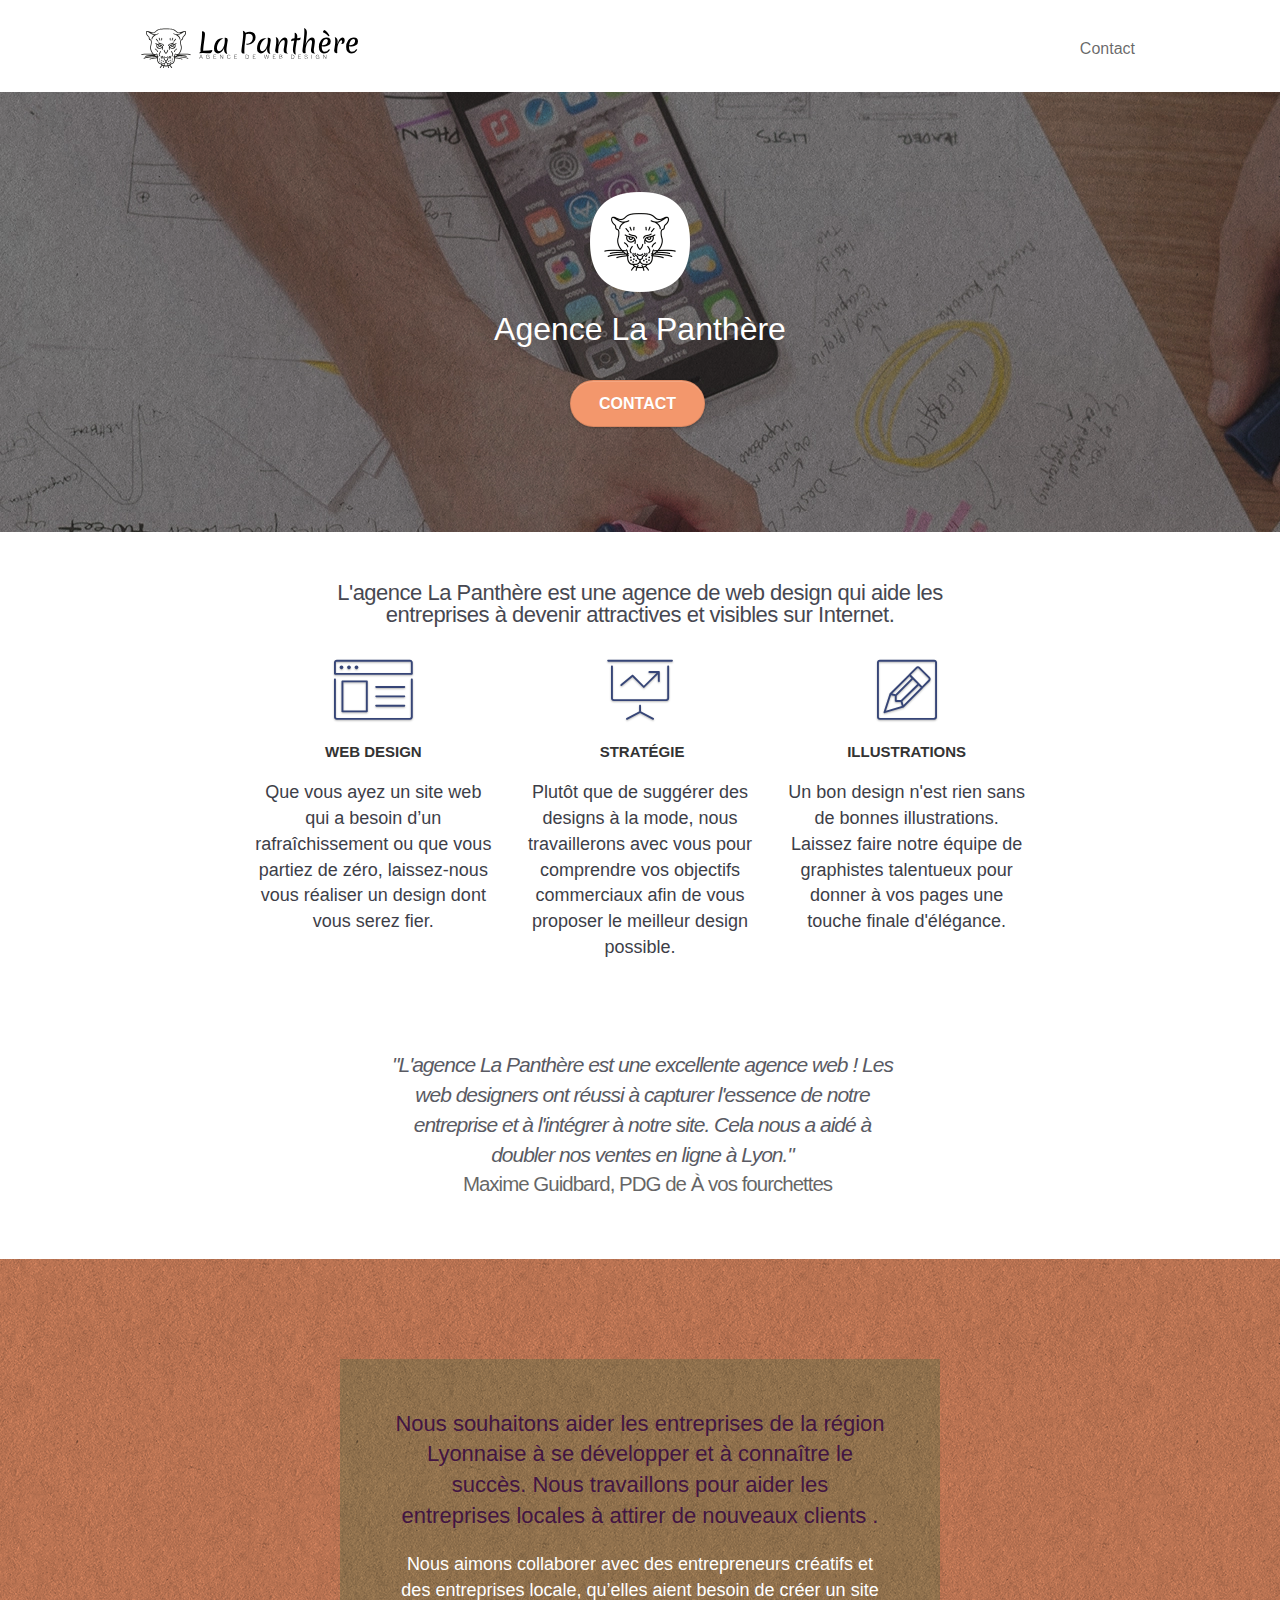
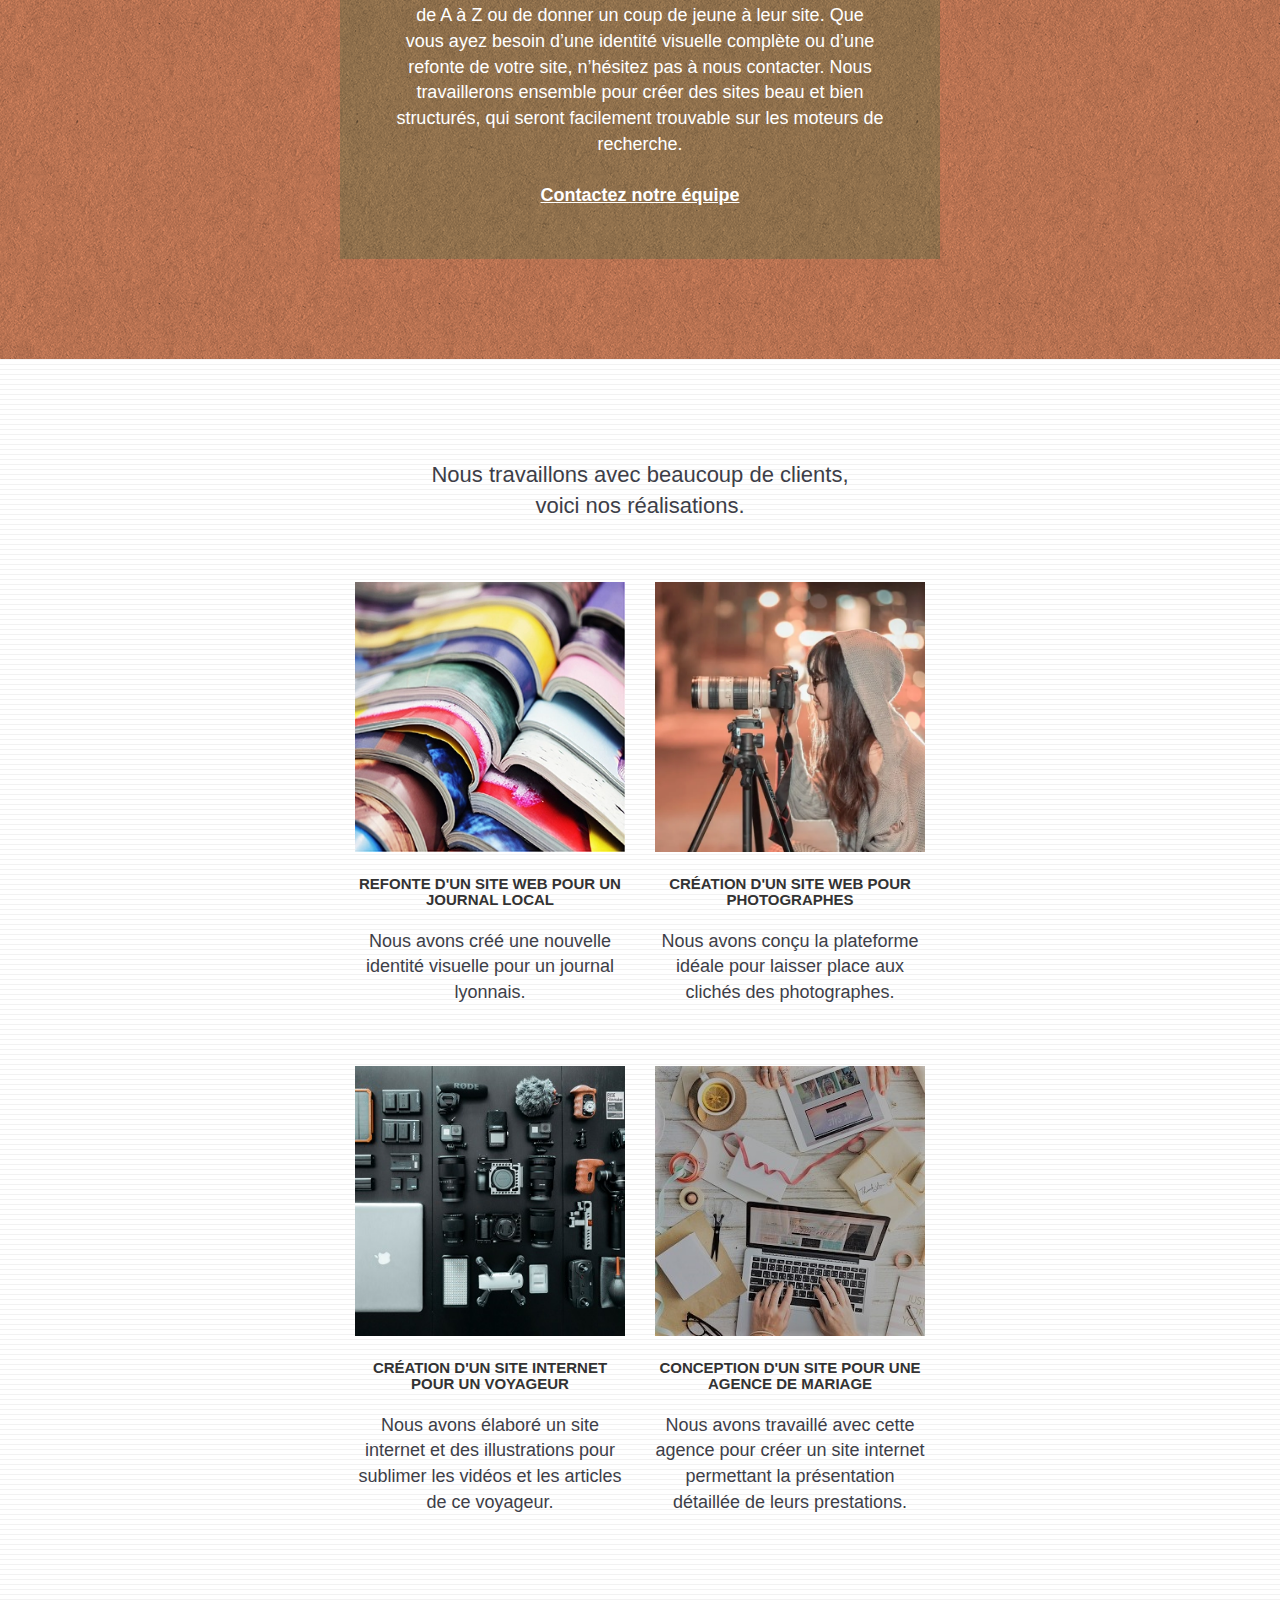
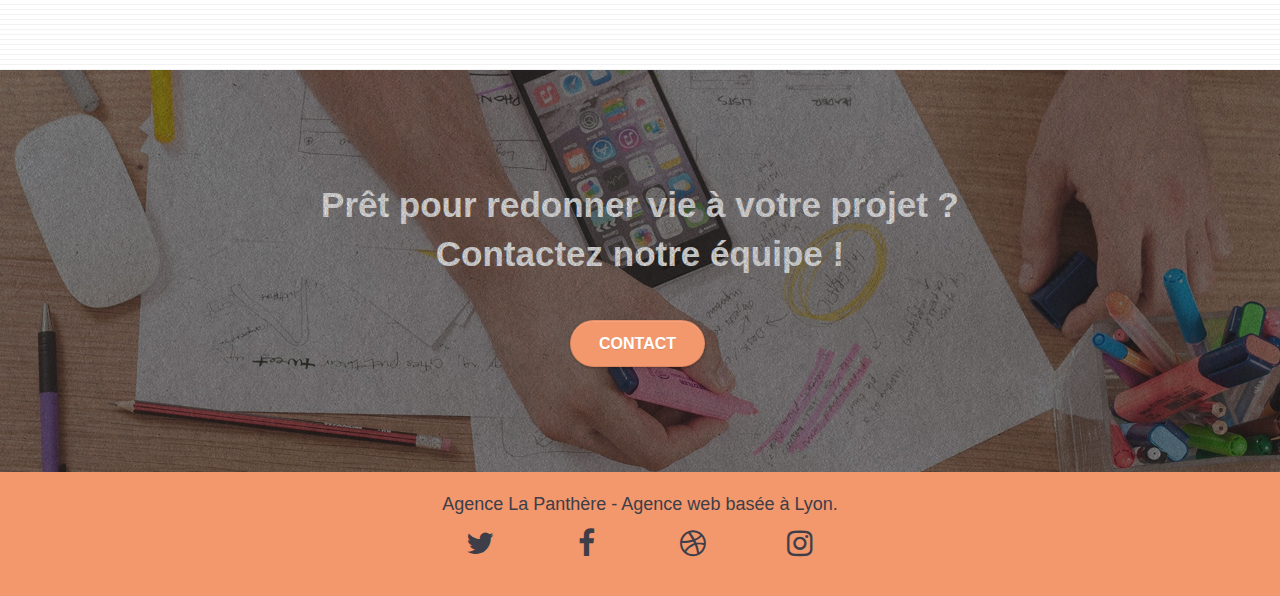
<file: index.html>
<!doctype html>
<html lang="fr">
<head>
    <meta charset="utf-8">
    <meta name="description" content="Vous avez un site web
	qui a besoin d'une nouvelle identité visuelle ou que vous partiez de zéro,
	laissez l'agence web design la panthère située à Lyon vous réaliser un design
	 dont vous serez fier et qui représentera votre entreprise">

    <meta name="viewport" content="width=device-width, initial-scale=1.0, viewport-fit=cover">
    <link rel="shortcut icon" type="image/png" href="favicon.jpg">
    
	<link rel="stylesheet" type="text/css" href="./css/bootstrap.css">
	<link rel="stylesheet" type="text/css" href="style.css">
	<link rel="stylesheet" type="text/css" href="./css/font-awesome.css">
	<link rel="stylesheet" type="text/css" href="./css/et-line.css">
	
    
	<script src="js/jquery-2.1.0.js" defer></script>
	<script src="js/bootstrap.js" defer></script>
	<script src="js/blocs.js" defer></script>
	<script src="js/jquery.touchSwipe.js" defer></script>
	<script src="js/gmaps.js" defer></script>

    <title>La Panthère entreprise web design Lyon</title>

    
<!-- Analytics -->
 
<!-- Analytics END -->
    
</head>
<body>
<!-- Principal conteneur -->
<div class="page-container">
    
<!-- bloc-0 -->
<div class="bloc bgc-white l-bloc " id="bloc-0">
	<div class="container bloc-sm">
		<nav class="navbar row">
			<div class="navbar-header">
				<a class="navbar-brand" href="index.html"><img src="img/agence-la-panthere-monochrome.svg" alt="Agence la Panthère" width="216.88" height="40" /></a>
				<button id="nav-toggle" type="button" class="ui-navbar-toggle navbar-toggle" data-toggle="collapse" data-target=".navbar-1">
					<span class="sr-only">Toggle navigation</span><span class="icon-bar"></span><span class="icon-bar"></span><span class="icon-bar"></span>
				</button>
			</div>
			<div class="collapse navbar-collapse navbar-1 special-dropdown-nav">
				<ul class="site-navigation nav navbar-nav">
					<li>
						<a href="contact.html">Contact</a>
					</li>
				</ul>
			</div>
		</nav>
	</div>
</div>
<!-- bloc-0 END -->

<!-- bloc-1-presentation -->
<div class="bloc bgc-dark-slate-blue bg-banniere d-bloc bg-t-edge bloc-bg-texture texture-paper b-parallax" id="bloc-1-hero">
	<div class="container bloc-lg">
		<div class="row tight-width-whitespace">
			<div class="col-sm-12">
				<img src="img/logo.webp" class="center-block image-resize-mode" width="100" height="100" alt="Logo de l'Agence La Panthère" />
				<h1 class="text-center hero-bloc-text tc-white ">
					Agence La Panthère
				</h1>
				<div class="text-center">
					<a href="contact.html" class="btn btn-lg btn-clean btn-rd cta-hero btn-atomic-tangerine" id="cta-hero">Contact</a>
				</div>
			</div>
		</div>
	</div>
</div>
<!-- bloc-1-presentation END -->

<!-- bloc-2-services -->
<div class="bloc bgc-white l-bloc" id="bloc-2-services">
	<div class="container bloc-md">
		<div class="row">
			<div class="col-sm-12 text-center">
				<div class="title1">
					<p>L'agence La Panthère est une agence de web design qui aide les entreprises à devenir attractives et visibles sur Internet.</p>
				</div>
			</div>
		</div>
		<div class="row voffset-lg med-width-whitespace">
			<div class="col-sm-4">
				<div class="text-center">
					<span class="et-icon-browser sm-shadow icon-dark-slate-blue icons icon-lg"></span>
				</div>
				<h2 class="mg-md text-center">
					Web design
				</h2>
				<p class="text-center ">
					Que vous ayez un site web qui a besoin d&rsquo;un rafraîchissement ou que vous partiez de zéro, laissez-nous vous réaliser un design dont vous serez fier.
				</p>
			</div>
			<div class="col-sm-4">
				<div class="text-center">
					<span class="et-icon-presentation sm-shadow icon-dark-slate-blue icons icon-lg"></span>
				</div>
				<h2 class="mg-md text-center">
					&nbsp;Stratégie
				</h2>
				<p class="text-center ">
					Plutôt que de suggérer des designs à la mode, nous travaillerons avec vous pour comprendre vos objectifs commerciaux afin de vous proposer le meilleur design possible.<br>
				</p>
			</div>
			<div class="col-sm-4">
				<div class="text-center">
					<span class="et-icon-edit sm-shadow icon-dark-slate-blue icons icon-lg"></span>
				</div>
				<h2 class="mg-md text-center">
					Illustrations
				</h2>
				<p class="text-center ">
					Un bon design n'est rien sans de bonnes illustrations. Laissez faire notre équipe de graphistes talentueux pour donner à vos pages une touche finale d'élégance.
				</p>
			</div>
		</div>
		<div class="row voffset-lg voffset">
			<div class="col-xs-12 col-md-8 col-md-offset-2 text-center">
				<div class="citation">
					<p><em><q>L'agence La Panthère est une excellente agence web ! Les web designers ont réussi à capturer l'essence de notre entreprise et à l'intégrer à notre site. Cela nous a aidé à doubler nos ventes en ligne à Lyon.</q></em></p>
					<p>Maxime Guidbard, PDG de À vos fourchettes</p>
				</div>
			</div>
		</div>
	</div>
</div>
<!-- bloc-2-services END -->

<!-- bloc-3-what-i-do -->
<div class="bloc tc-white bgc-atomic-tangerine bg-presentation d-bloc bloc-bg-texture texture-paper b-parallax" id="bloc-3-what-i-do">
	<div class="container bloc-lg">
		<div class="row tight-width-whitespace black-background">
			<div class="col-sm-12">
				<h2 class="mg-md text-center">
					Nous souhaitons aider les entreprises de la région Lyonnaise à se développer et à connaître le succès. Nous travaillons pour aider les entreprises locales à attirer de nouveaux clients .<br>
				</h2>
				<p class="text-center white">
					Nous aimons collaborer avec des entrepreneurs créatifs et des entreprises locale, qu’elles aient besoin de créer un site de A à Z ou de donner un coup de jeune à leur site. Que vous ayez besoin d’une identité visuelle complète ou d’une refonte de votre site, n’hésitez pas à nous contacter. Nous travaillerons ensemble pour créer des sites beau et bien structurés, qui seront facilement trouvable sur les moteurs de recherche. <br><br><a class="ltc-white bold-link" href="contact.html">Contactez notre équipe</a><br>
				</p>
			</div>
		</div>
	</div>
</div>
<!-- bloc-3-what-i-do END -->

<!-- bloc-4-portfolio -->
<div class="bloc bgc-white bg-lines-h2-bg bg-repeat l-bloc" id="bloc-4-portfolio">
	<div class="container bloc-lg">
		<div class="row">
			<div class="col-sm-12 text-center">
				<div class="title2">
					<p>Nous travaillons avec beaucoup de clients, voici nos réalisations.</p>
				</div>
			</div>
		</div>
		<div class="row tight-width-whitespace portfolio-row">
			<div class="col-sm-6">
				<a href="#" data-lightbox="img/1.webp" data-gallery-id="gallery-1" data-caption="Refonte d'un site web pour un journal local" data-frame="snapshot-lb"><img src="img/1.webp" alt="Refonte site web journal" class="img-responsive portfolio-thumb" width="345" height="345" /></a>
				<h2 class="mg-md text-center">
					Refonte d'un site web pour un journal local
				</h2>
				<p class="text-center">
					Nous avons créé une nouvelle identité visuelle pour un journal lyonnais.
				</p>
			</div>
			<div class="col-sm-6">
				<a href="#" data-lightbox="img/2.webp" data-gallery-id="gallery-1" data-caption="Création d'un site web pour photographes" data-frame="snapshot-lb"><img src="img/2.webp" class="img-responsive portfolio-thumb" alt="Création d'un site web pour photographes" width="628" height="628"/></a>
				<h2 class="mg-md text-center">
					Création d'un site web pour photographes
				</h2>
				<p class="text-center">
					Nous avons conçu la plateforme idéale pour laisser place aux clichés des photographes.
				</p>
			</div>
		</div>
		<div class="row tight-width-whitespace portfolio-row">
			<div class="col-sm-6">
				<a href="#" data-lightbox="img/3.webp" data-gallery-id="gallery-1" data-caption="Création d'un site internet pour un voyageur" data-frame="snapshot-lb"><img src="img/3.webp" class="img-responsive portfolio-thumb" alt="Création d'un site web pour voyageur" width="320" height="320"/></a>
				<h2 class="mg-md text-center">
					Création d'un site internet pour un voyageur
				</h2>
				<p class="text-center">
					Nous avons élaboré un site internet et des illustrations pour sublimer les vidéos et les articles de ce voyageur.
				</p>
			</div>
			<div class="col-sm-6">
				<a href="#" data-lightbox="img/4.webp" data-gallery-id="gallery-1" data-caption="Conception d'un site pour une agence de mariage" data-frame="snapshot-lb"><img src="img/4.webp" class="img-responsive portfolio-thumb" alt="Création d'un site web pour agence de mariage" width="320" height="320"/></a>
				<h2 class="mg-md text-center">
					Conception d'un site pour une agence de mariage
				</h2>
				<p class="text-center">
					Nous avons travaillé avec cette agence pour créer un site internet permettant la présentation détaillée de leurs prestations.
				</p>
			</div>
		</div>
	</div>
</div>
<!-- bloc-4-portfolio END -->

<!-- bloc-5-cta -->
<div class="bloc bgc-dark-slate-blue bg-banniere d-bloc bloc-bg-texture texture-paper" id="bloc-5-cta">
	<div class="container bloc-lg">
		<div class="row">
			<h3 class="mg-md text-center tc-white">
				Prêt pour redonner vie à votre projet ?<br>Contactez notre équipe !
			</h3>
			<div class="col-sm-12 text-center">
				<a href="contact.html" class="btn btn-atomic-tangerine btn-clean btn-rd btn-lg cta-hero">Contact</a>
			</div>
		</div>
	</div>
</div>
<!-- bloc-5-cta END -->

<!-- Footer - bloc-8 -->
<div class="bloc bgc-atomic-tangerine d-bloc" id="bloc-8">
	<div class="container bloc-sm2">
		<div class="row">
			<div class="col-sm-12">
				<p class="text-center">
					Agence La Panthère - Agence web basée à Lyon.<br>
				</p>
				<div class="row row-no-guttersl">
					<div class="col-sm-3">
						<div class="text-center">
							<a class="social" aria-label="Twitter" href="https://twitter.com/?lang=fr"><span class="fa fa-twitter icon-md"></span></a>
						</div>
					</div>
					<div class="col-sm-3">
						<div class="text-center">
							<a class="social" aria-label="Facebook" href="https://www.facebook.com/"><span class="fa fa-facebook icon-md"></span></a>
						</div>
					</div>
					<div class="col-sm-3">
						<div class="text-center">
							<a class="social" aria-label="Dribble" href="https://dribbble.com/"><span class="fa fa-dribbble icon-md"></span></a>
						</div>
					</div>
					<div class="col-sm-3">
						<div class="text-center">
							<a class="social" aria-label="Instagram" href="https://www.instagram.com/"><span class="fa fa-instagram icon-md"></span></a>
						</div>
					</div>
				</div>
			</div>
		</div>
	</div>
</div>
<!-- Footer - bloc-8 END -->

</div>
<!-- Principal conteneur END -->
    

</body>
</html>
</file>
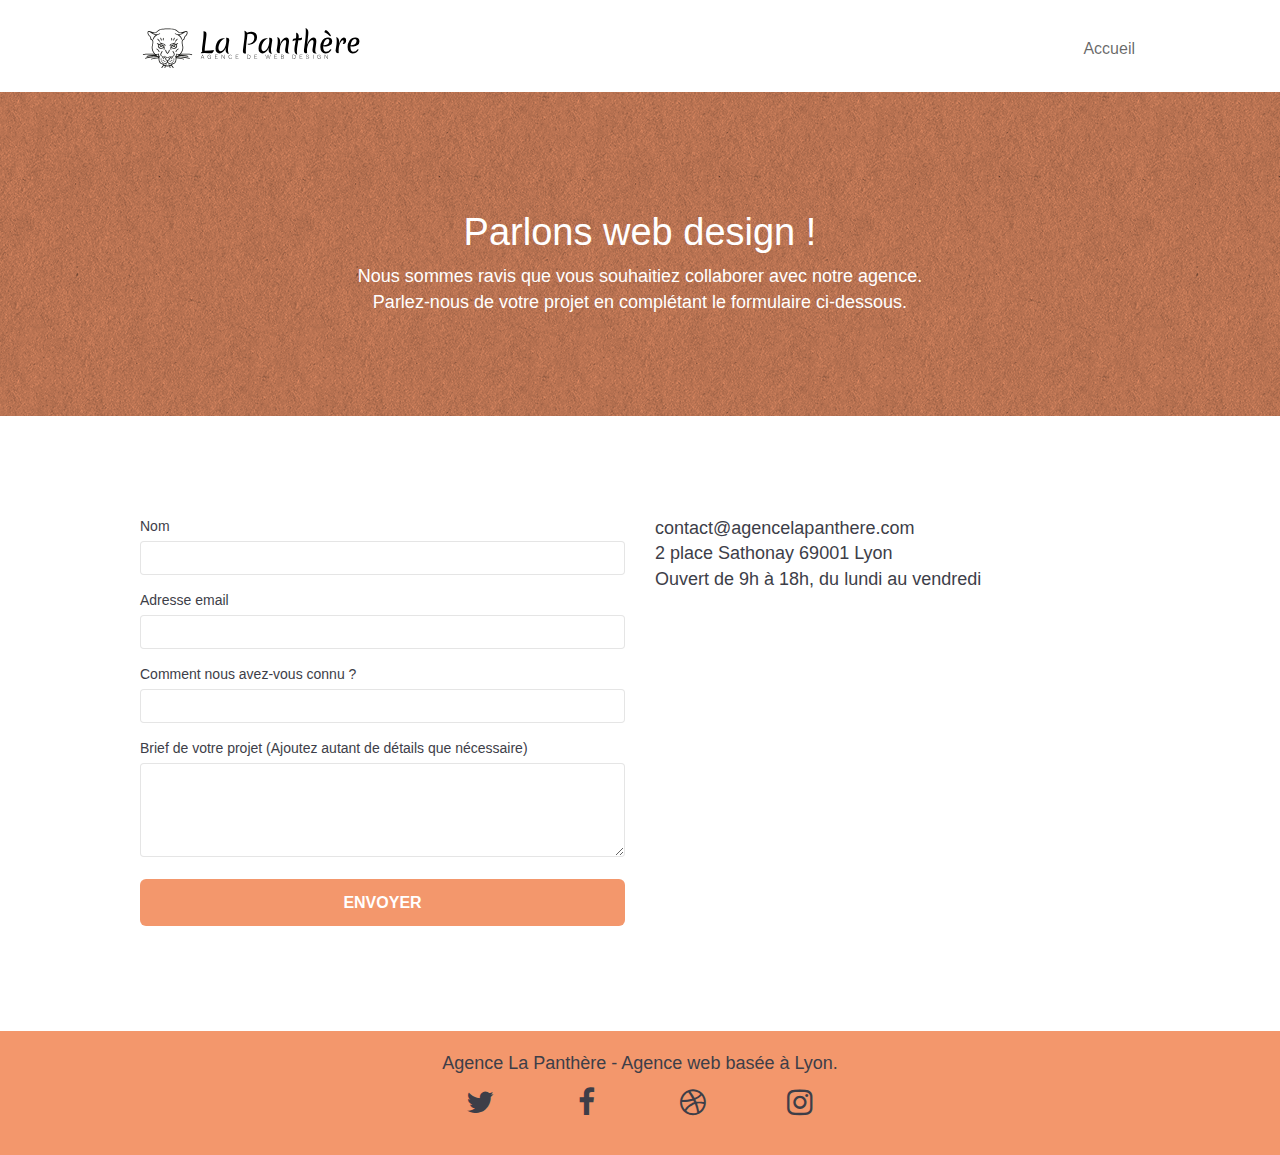
<file: contact.html>
<!doctype html>
<html lang="fr">
<head>
    <meta charset="utf-8">
	<meta name="description" content="La panthère est une entreprise webdesign située à Lyon qui s'évertuera à faire de vos sites web, un design dont vous serez fier et qui représentera votre entreprise.">
    <meta name="viewport" content="width=device-width, initial-scale=1.0, viewport-fit=cover">
    <link rel="shortcut icon" type="image/png" href="favicon.jpg">
    
	<link rel="stylesheet" type="text/css" href="./css/bootstrap.css">
	<link rel="stylesheet" type="text/css" href="style.css">
	<link rel="stylesheet" type="text/css" href="./css/font-awesome.css">
	<link rel="stylesheet" type="text/css" href="./css/et-line.css">
	
    
	<script src="./js/jquery-2.1.0.js" defer></script>
	<script src="./js/bootstrap.js" defer></script>
	<script src="./js/blocs.js" defer></script>
	<script src="./js/jquery.touchSwipe.js" defer></script>
	<script src="./js/jqBootstrapValidation.js" defer></script>
	<script src="./js/formHandler.js" defer></script>
    <title>Contact</title>

    
<!-- Analytics -->
 
<!-- Analytics END -->
    
</head>
<body>
<!-- Principal conteneur -->
<div class="page-container">
    
<!-- bloc-0 -->
<div class="bloc bgc-white l-bloc " id="bloc-0">
	<div class="container bloc-sm">
		<nav class="navbar row">
			<div class="navbar-header">
				<a href="index.html" class="navbar-brand"><img src="img/agence-la-panthere-monochrome.svg" alt="Agence la Panthère" width="220" height="40" /></a>
				<button id="nav-toggle" type="button" class="ui-navbar-toggle navbar-toggle" data-toggle="collapse" data-target=".navbar-1">
					<span class="sr-only">Toggle navigation</span><span class="icon-bar"></span><span class="icon-bar"></span><span class="icon-bar"></span>
				</button>
			</div>
			<div class="collapse navbar-collapse navbar-1 special-dropdown-nav">
				<ul class="site-navigation nav navbar-nav">
					<li>
						<a href="index.html">Accueil</a>
					</li>
				</ul>
			</div>
		</nav>
	</div>
</div>
<!-- bloc-0 END -->

<!-- bloc-6 -->
<div class="bloc bg-dots-bg bg-repeat bgc-atomic-tangerine d-bloc bloc-bg-texture texture-paper" id="bloc-6">
	<div class="container bloc-lg">
		<div class="row">
			<div class="col-sm-12">
				<h1 class="text-center hero-bloc-text tc-white">
					Parlons web design !
				</h1>
				<p class="text-center mg-lg tc-white tight-width-whitespace">
					Nous sommes ravis que vous souhaitiez collaborer avec notre agence.<br>
					Parlez-nous de votre projet en complétant le formulaire ci-dessous.
				</p>
			</div>
		</div>
	</div>
</div>
<!-- bloc-6 END -->

<!-- bloc-7 -->
<div class="bloc bgc-white l-bloc" id="bloc-7">
	<div class="container bloc-lg">
		<div class="row">
			<div class="col-sm-6">
				<form id="form_1" novalidate data-success-msg="Your message has been sent." data-fail-msg="Sorry it seems that our mail server is not responding, Sorry for the inconvenience!">
					<div class="form-group">
						<label for="name">
							Nom
						</label>
						<input id="name" class="form-control" required />
					</div>
					<div class="form-group">
						<label for="email">
							Adresse email
						</label>
						<input id="email" class="form-control" type="email" required />
					</div>
					<div class="form-group">
						<label for="input_504">
							Comment nous avez-vous connu ?
						</label>
						<input class="form-control" type="email" required id="input_504" />
					</div>
					<div class="form-group">
						<label for="message">
							Brief de votre projet (Ajoutez autant de détails que nécessaire)<br>
						</label><textarea id="message" class="form-control" rows="4" cols="50" required></textarea>
					</div> 
					<button class="bloc-button btn btn-lg btn-block cta-hero btn-atomic-tangerine" type="submit">
						Envoyer
					</button>
				</form>
			</div>
			<div class="col-sm-6">
				<p>
					contact@agencelapanthere.com<br>2 place Sathonay 69001 Lyon<br>Ouvert de 9h à 18h, du lundi au vendredi<br>
				</p>
			</div>
		</div>
	</div>
</div>
<!-- bloc-7 END -->

<!-- ScrollToTop Button -->
<!-- <a class="bloc-button btn btn-d scrollToTop" onclick="scrollToTarget('1')"><span class="fa fa-chevron-up"></span></a> -->
<!-- ScrollToTop Button END-->


<!-- Footer - bloc-8 -->
<div class="bloc bgc-atomic-tangerine d-bloc" id="bloc-8">
	<div class="container bloc-sm2">
		<div class="row">
			<div class="col-sm-12">
				<p class="text-center">
					Agence La Panthère - Agence web basée à Lyon.<br>
				</p>
				<div class="row row-no-guttersl">
					<div class="col-sm-3">
						<div class="text-center">
							<a class="social" aria-label="Twitter" href="https://twitter.com/?lang=fr"><span class="fa fa-twitter icon-md"></span></a>
						</div>
					</div>
					<div class="col-sm-3">
						<div class="text-center">
							<a class="social" aria-label="Facebook" href="https://www.facebook.com/"><span class="fa fa-facebook icon-md"></span></a>
						</div>
					</div>
					<div class="col-sm-3">
						<div class="text-center">
							<a class="social" aria-label="Dribble" href="https://dribbble.com/"><span class="fa fa-dribbble icon-md"></span></a>
						</div>
					</div>
					<div class="col-sm-3">
						<div class="text-center">
							<a class="social" aria-label="Instagram" href="https://www.instagram.com/"><span class="fa fa-instagram icon-md"></span></a>
						</div>
					</div>
				</div>
			</div>
		</div>
	</div>
</div>
<!-- Footer - bloc-8 END -->
<!-- Footer - bloc-8 END -->

</div>
<!-- Principal conteneur END -->
    

</body>
</html>
</file>
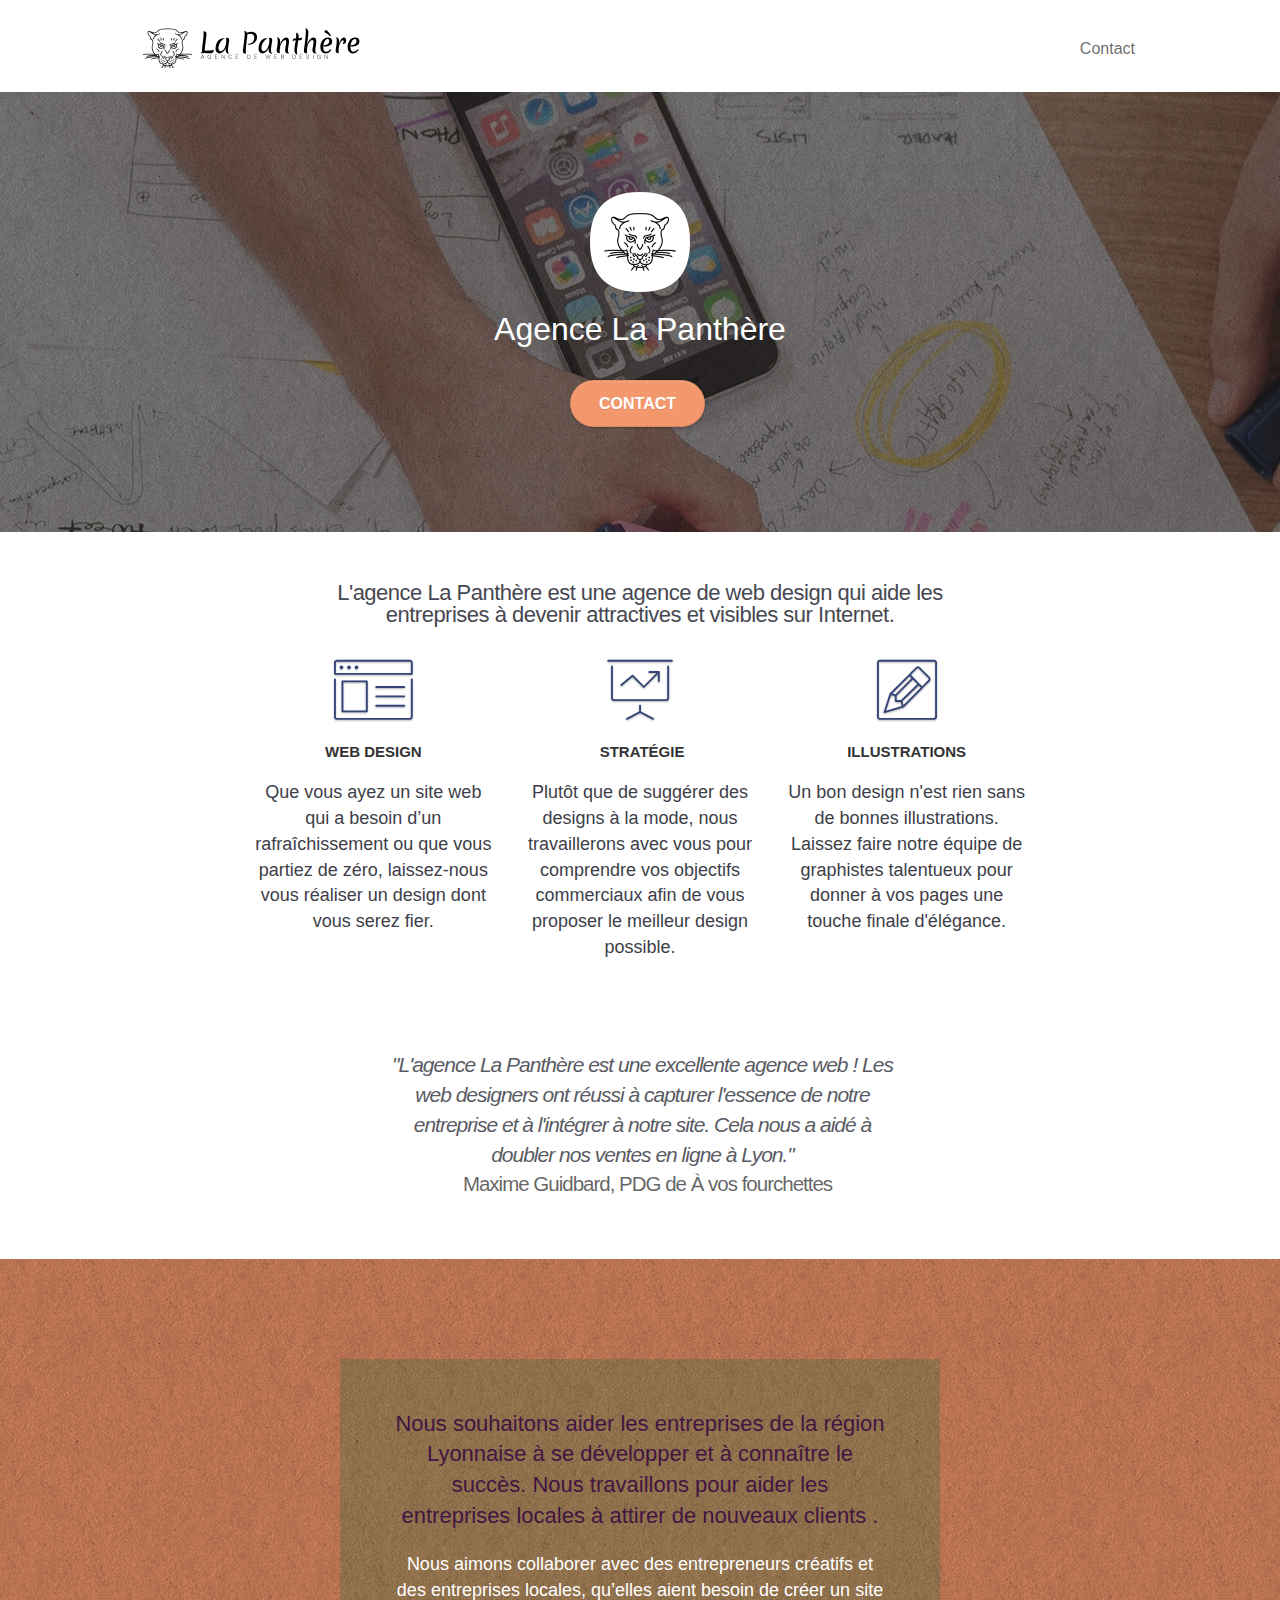
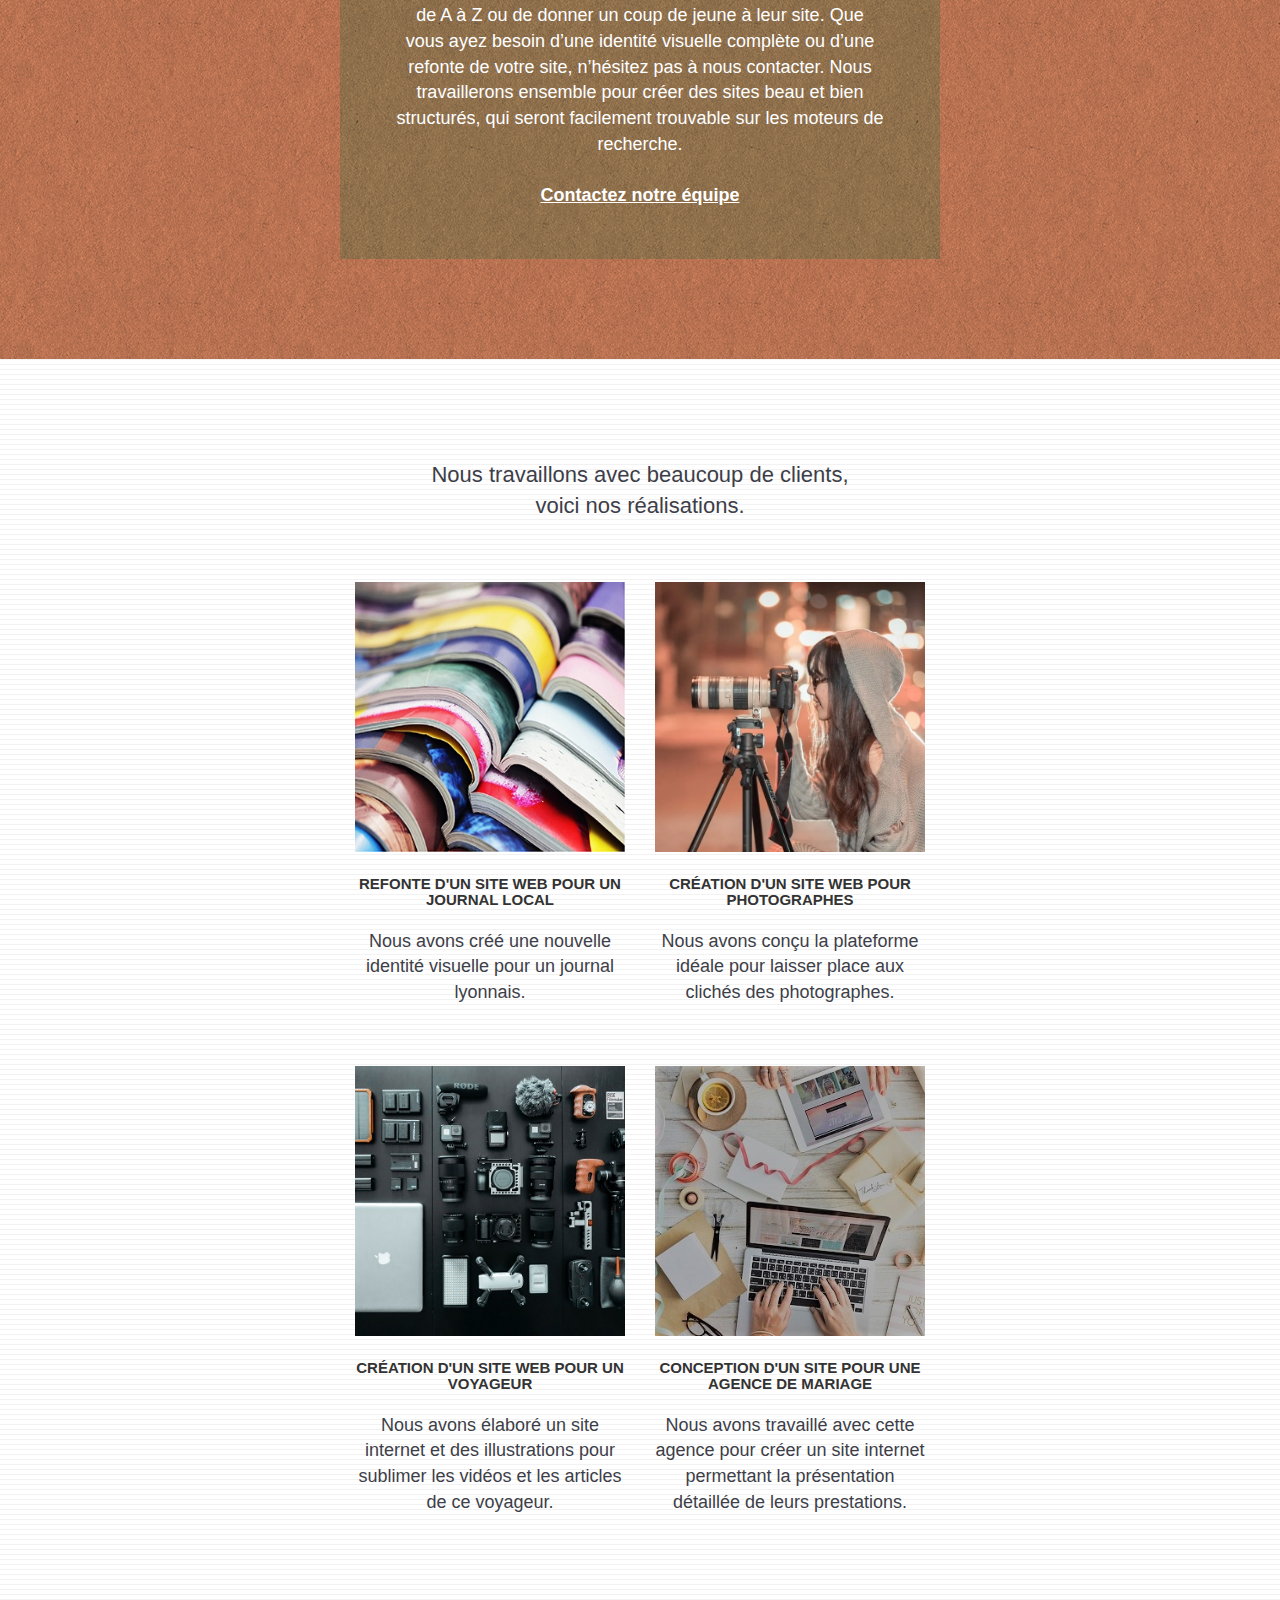
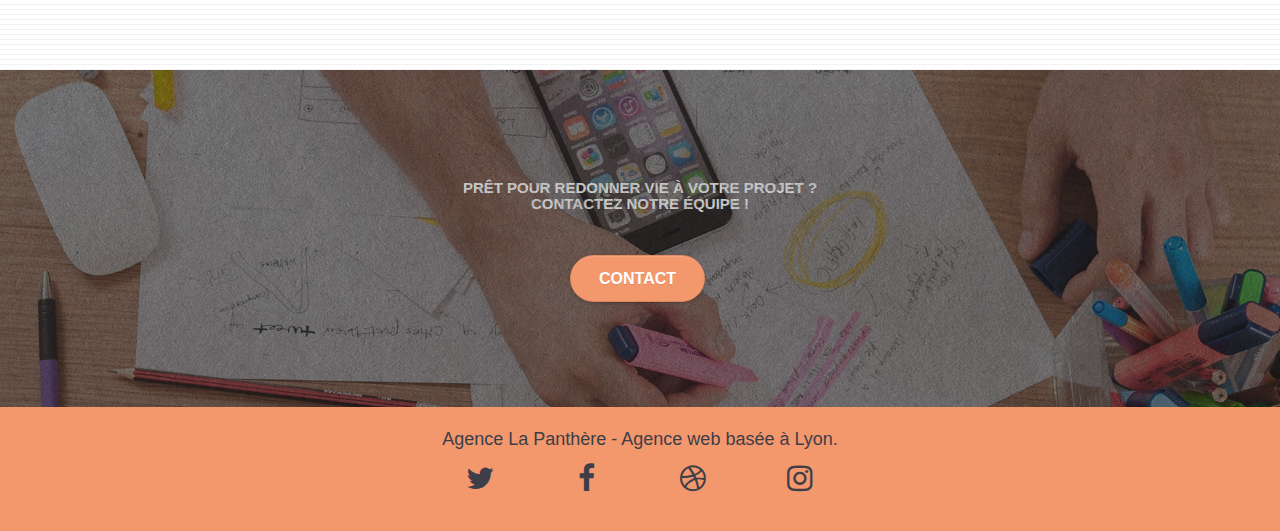
<file: entreprisewebdesignlyon.html>
<!doctype html>
<html lang="fr">
<head>
    <meta charset="utf-8">
    <meta name="description" content="La panthère est une entreprise webdesign située à Lyon qui s'évertuera à faire de vos sites web, un design dont vous serez fier et qui représentera votre entreprise.">
	<meta name="robots" content="follow"/>
    <meta name="viewport" content="width=device-width, initial-scale=1.0">
    <link rel="shortcut icon" type="image/png" href="favicon.jpg">
    
	<link rel="stylesheet" type="text/css" href="./css/bootstrap.css">
	<link rel="stylesheet" type="text/css" href="style.css">
	<link rel="stylesheet" type="text/css" href="./css/font-awesome.css">
	<link rel="stylesheet" type="text/css" href="./css/et-line.css">
	
    
	<script src="js/jquery-2.1.0.js" defer></script>
	<script src="js/bootstrap.js" defer></script>
	<script src="js/blocs.js" defer></script>
	<script src="js/jquery.touchSwipe.js" defer></script>
	<script src="js/gmaps.js" defer></script>

    <title>La Panthère entreprise webdesign Lyon</title>

    
<!-- Analytics -->
 
<!-- Analytics END -->
    
</head>
<body>
<!-- Principal conteneur -->
<div class="page-container">
    
<!-- bloc-0 -->
<div class="bloc bgc-white l-bloc " id="bloc-0">
	<div class="container bloc-sm">
		<nav class="navbar row">
			<div class="navbar-header">
				<a class="navbar-brand" href="index.html"><img src="img/agence-la-panthere-monochrome.svg" alt="Agence la Panthère" width="220" height="40" /></a>
				<button id="nav-toggle" type="button" class="ui-navbar-toggle navbar-toggle" data-toggle="collapse" data-target=".navbar-1">
					<span class="sr-only">Toggle navigation</span><span class="icon-bar"></span><span class="icon-bar"></span><span class="icon-bar"></span>
				</button>
			</div>
			<div class="collapse navbar-collapse navbar-1 special-dropdown-nav">
				<ul class="site-navigation nav navbar-nav">
					<li>
						<a href="contact.html">Contact</a>
					</li>
				</ul>
			</div>
		</nav>
	</div>
</div>
<!-- bloc-0 END -->

<!-- bloc-1-presentation -->
<div class="bloc bgc-dark-slate-blue bg-banniere d-bloc bg-t-edge bloc-bg-texture texture-paper b-parallax" id="bloc-1-hero">
	<div class="container bloc-lg">
		<div class="row tight-width-whitespace">
			<div class="col-sm-12">
				<img src="img/logo.webp" class="center-block image-resize-mode" width="100" height="100" alt="Logo de l'Agence La Panthère" />
				<h1 class="text-center hero-bloc-text tc-white ">
					Agence La Panthère
				</h1>
				<div class="text-center">
					<a href="contact.html" class="btn btn-lg btn-clean btn-rd cta-hero btn-atomic-tangerine" id="cta-hero">Contact</a>
				</div>
			</div>
		</div>
	</div>
</div>
<!-- bloc-1-presentation END -->

<!-- bloc-2-services -->
<div class="bloc bgc-white l-bloc" id="bloc-2-services">
	<div class="container bloc-md">
		<div class="row">
			<div class="col-sm-12 text-center">
				<div class="title1">
					<p>L'agence La Panthère est une agence de web design qui aide les entreprises à devenir attractives et visibles sur Internet.</p>
				</div>
			</div>
		</div>
		<div class="row voffset-lg med-width-whitespace">
			<div class="col-sm-4">
				<div class="text-center">
					<span class="et-icon-browser sm-shadow icon-dark-slate-blue icons icon-lg"></span>
				</div>
				<h2 class="mg-md text-center">
					Web design
				</h2>
				<p class="text-center ">
					Que vous ayez un site web qui a besoin d&rsquo;un rafraîchissement ou que vous partiez de zéro, laissez-nous vous réaliser un design dont vous serez fier.
				</p>
			</div>
			<div class="col-sm-4">
				<div class="text-center">
					<span class="et-icon-presentation sm-shadow icon-dark-slate-blue icons icon-lg"></span>
				</div>
				<h2 class="mg-md text-center">
					&nbsp;Stratégie
				</h2>
				<p class="text-center ">
					Plutôt que de suggérer des designs à la mode, nous travaillerons avec vous pour comprendre vos objectifs commerciaux afin de vous proposer le meilleur design possible.<br>
				</p>
			</div>
			<div class="col-sm-4">
				<div class="text-center">
					<span class="et-icon-edit sm-shadow icon-dark-slate-blue icons icon-lg"></span>
				</div>
				<h2 class="mg-md text-center">
					Illustrations
				</h2>
				<p class="text-center ">
					Un bon design n'est rien sans de bonnes illustrations. Laissez faire notre équipe de graphistes talentueux pour donner à vos pages une touche finale d'élégance.
				</p>
			</div>
		</div>
		<div class="row voffset-lg voffset">
			<div class="col-xs-12 col-md-8 col-md-offset-2 text-center">
				<div class="citation">
					<p><em><q>L'agence La Panthère est une excellente agence web ! Les web designers ont réussi à capturer l'essence de notre entreprise et à l'intégrer à notre site. Cela nous a aidé à doubler nos ventes en ligne à Lyon.</q></em></p>
					<p>Maxime Guidbard, PDG de À vos fourchettes</p>
				</div>
			</div>
		</div>
	</div>
</div>
<!-- bloc-2-services END -->

<!-- bloc-3-what-i-do -->
<div class="bloc tc-white bgc-atomic-tangerine bg-presentation d-bloc bloc-bg-texture texture-paper b-parallax" id="bloc-3-what-i-do">
	<div class="container bloc-lg">
		<div class="row tight-width-whitespace black-background">
			<div class="col-sm-12">
				<h2 class="mg-md text-center">
					Nous souhaitons aider les entreprises de la région Lyonnaise à se développer et à connaître le succès. Nous travaillons pour aider les entreprises locales à attirer de nouveaux clients .<br>
				</h2>
				<p class="text-center white">
					Nous aimons collaborer avec des entrepreneurs créatifs et des entreprises locales, qu’elles aient besoin de créer un site de A à Z ou de donner un coup de jeune à leur site. Que vous ayez besoin d’une identité visuelle complète ou d’une refonte de votre site, n’hésitez pas à nous contacter. Nous travaillerons ensemble pour créer des sites beau et bien structurés, qui seront facilement trouvable sur les moteurs de recherche. <br><br><a class="ltc-white bold-link" href="contact.html">Contactez notre équipe</a><br>
				</p>
			</div>
		</div>
	</div>
</div>
<!-- bloc-3-what-i-do END -->

<!-- bloc-4-portfolio -->
<div class="bloc bgc-white bg-lines-h2-bg bg-repeat l-bloc" id="bloc-4-portfolio">
	<div class="container bloc-lg">
		<div class="row">
			<div class="col-sm-12 text-center">
				<div class="title2">
					<p>Nous travaillons avec beaucoup de clients, voici nos réalisations.</p>
				</div>
			</div>
		</div>
		<div class="row tight-width-whitespace portfolio-row">
			<div class="col-sm-6">
				<a href="#" data-lightbox="img/1.webp" data-gallery-id="gallery-1" data-caption="Refonte d'un site web pour un journal local" data-frame="snapshot-lb"><img src="img/1.webp" alt="Refonte site web journal" class="img-responsive portfolio-thumb" width="345" height="345" /></a>
				<h2 class="mg-md text-center">
					Refonte d'un site web pour un journal local
				</h2>
				<p class="text-center">
					Nous avons créé une nouvelle identité visuelle pour un journal lyonnais.
				</p>
			</div>
			<div class="col-sm-6">
				<a href="#" data-lightbox="img/2.webp" data-gallery-id="gallery-1" data-caption="Création d'un site web pour photographes" data-frame="snapshot-lb"><img src="img/2.webp" class="img-responsive portfolio-thumb" alt="Création d'un site web pour photographes" width="628" height="628"/></a>
				<h2 class="mg-md text-center">
					Création d'un site web pour photographes
				</h2>
				<p class="text-center">
					Nous avons conçu la plateforme idéale pour laisser place aux clichés des photographes.
				</p>
			</div>
		</div>
		<div class="row tight-width-whitespace portfolio-row">
			<div class="col-sm-6">
				<a href="#" data-lightbox="img/3.webp" data-gallery-id="gallery-1" data-caption="Création d'un site internet pour un voyageur" data-frame="snapshot-lb"><img src="img/3.webp" class="img-responsive portfolio-thumb" alt="Création d'un site web pour voyageur" width="320" height="320"/></a>
				<h2 class="mg-md text-center">
					Création d'un site web pour un voyageur
				</h2>
				<p class="text-center">
					Nous avons élaboré un site internet et des illustrations pour sublimer les vidéos et les articles de ce voyageur.
				</p>
			</div>
			<div class="col-sm-6">
				<a href="#" data-lightbox="img/4.webp" data-gallery-id="gallery-1" data-caption="Conception d'un site pour une agence de mariage" data-frame="snapshot-lb"><img src="img/4.webp" class="img-responsive portfolio-thumb" alt="Création d'un site web pour agence de mariage" width="320" height="320"/></a>
				<h2 class="mg-md text-center">
					Conception d'un site pour une agence de mariage
				</h2>
				<p class="text-center">
					Nous avons travaillé avec cette agence pour créer un site internet permettant la présentation détaillée de leurs prestations.
				</p>
			</div>
		</div>
	</div>
</div>
<!-- bloc-4-portfolio END -->

<!-- bloc-5-cta -->
<div class="bloc bgc-dark-slate-blue bg-banniere d-bloc bloc-bg-texture texture-paper" id="bloc-5-cta">
	<div class="container bloc-lg">
		<div class="row">
			<h2 class="mg-md text-center tc-white">
				Prêt pour redonner vie à votre projet ?<br>Contactez notre équipe !
			</h2>
			<div class="col-sm-12 text-center">
				<a href="contact.html" class="btn btn-atomic-tangerine btn-clean btn-rd btn-lg cta-hero">Contact</a>
			</div>
		</div>
	</div>
</div>
<!-- bloc-5-cta END -->

<!-- Footer - bloc-8 -->
<div class="bloc bgc-atomic-tangerine d-bloc" id="bloc-8">
	<div class="container bloc-sm2">
		<div class="row">
			<div class="col-sm-12">
				<p class="text-center">
					Agence La Panthère - Agence web basée à Lyon.<br>
				</p>
				<div class="row row-no-guttersl">
					<div class="col-sm-3">
						<div class="text-center">
							<a class="social" aria-label="Twitter" href="https://twitter.com/?lang=fr"><span class="fa fa-twitter icon-md"></span></a>
						</div>
					</div>
					<div class="col-sm-3">
						<div class="text-center">
							<a class="social" aria-label="Facebook" href="https://www.facebook.com/"><span class="fa fa-facebook icon-md"></span></a>
						</div>
					</div>
					<div class="col-sm-3">
						<div class="text-center">
							<a class="social" aria-label="Dribble" href="https://dribbble.com/"><span class="fa fa-dribbble icon-md"></span></a>
						</div>
					</div>
					<div class="col-sm-3">
						<div class="text-center">
							<a class="social" aria-label="Instagram" href="https://www.instagram.com/"><span class="fa fa-instagram icon-md"></span></a>
						</div>
					</div>
				</div>
			</div>
		</div>
	</div>
</div>
<!-- Footer - bloc-8 END -->

</div>
<!-- Principal conteneur END -->
    

</body>
</html>
</file>
<file: style.css>
body {
    margin: 0;
    padding: 0;
    background: #FFF;
    overflow-x: hidden;
    -webkit-font-smoothing: antialiased;
    -moz-osx-font-smoothing: grayscale;
}

a,
button {
    transition: all .3s ease-in-out;
    outline: none !important;
    text-decoration: none;
}

ul {
    list-style: none;
}

.bloc {
    clear: both;
    background: 50% 50% no-repeat;
    padding: 0 50px;
    -webkit-background-size: cover;
    -moz-background-size: cover;
    -o-background-size: cover;
    background-size: cover;
    position: relative;
}

.bloc .container {
    padding-left: 0;
    padding-right: 0;
}

.bloc-lg {
    padding: 100px 50px;
}

.bloc-md {
    padding: 50px;
}

.bloc-sm {
    padding: 20px 50px;
}

.bloc-sm2 {
    display: flex;
    justify-content: center;
    padding: 20px 50px;
}

.bg-center,
.bg-l-edge,
.bg-r-edge,
.bg-t-edge,
.bg-b-edge,
.bg-tl-edge,
.bg-bl-edge,
.bg-tr-edge,
.bg-br-edge,
.bg-repeat {
    -webkit-background-size: auto !important;
    -moz-background-size: auto !important;
    -o-background-size: auto !important;
    background-size: auto !important;
}

.bg-repeat {
    background: repeat;
}

.bg-t-edge {
    background: top no-repeat;
}

.bloc-bg-texture::before {
    content: "";
    background-size: 2px 2px;
    position: absolute;
    top: 0;
    bottom: 0;
    left: 0;
    right: 0;
}

.texture-paper::before {
    background: url("img/texture-paper.webp");
    background-size: 280px 280px;
}

.b-parallax {
    background-attachment: fixed;
}

.d-bloc {
    color: rgba(255, 255, 255, .7);
}

.d-bloc .a-btn,
.d-bloc .navbar a,
.d-bloc .navbar-brand,
.d-bloc a .icon-sm,
.d-bloc a .icon-lg,
.d-bloc a .icon-xl,
.d-bloc h1 a,
.d-bloc h2 a,
.d-bloc h3 a,
.d-bloc h4 a,
.d-bloc h5 a,
.d-bloc h6 a,
.d-bloc p a {
    color: rgba(255, 255, 255, .6);
}

.d-bloc .a-btn:hover,
.d-bloc .navbar a:hover,
.d-bloc .navbar-brand:hover,
.d-bloc a:hover .icon-sm,
.d-bloc a:hover .icon-md,
.d-bloc a:hover .icon-lg,
.d-bloc a:hover .icon-xl,
.d-bloc h1 a:hover,
.d-bloc h2 a:hover,
.d-bloc h3 a:hover,
.d-bloc h4 a:hover,
.d-bloc h5 a:hover,
.d-bloc h6 a:hover,
.d-bloc p a:hover {
    color: rgba(255, 255, 255, 1);
}

.d-bloc .panel,
.l-bloc {
    color: rgba(0, 0, 0, .5);
}

.d-bloc .panel button:hover,
.l-bloc button:hover {
    color: rgba(0, 0, 0, .7);
}

/* .d-bloc .panel .divider-h span,
.l-bloc .divider-h span {
    border-color: rgba(0, 0, 0, .1);
} */

.d-bloc .panel .a-btn,
.l-bloc .a-btn,
.l-bloc .navbar a,
.l-bloc .navbar-brand,
.l-bloc a .icon-sm,
.l-bloc a .icon-md,
.l-bloc a .icon-lg,
.l-bloc a .icon-xl,
.l-bloc h1 a,
.l-bloc h2 a,
.l-bloc h3 a,
.l-bloc h4 a,
.l-bloc h5 a,
.l-bloc h6 a,
.l-bloc p a {
    color: rgba(0, 0, 0, .6);
}

.d-bloc .panel .a-btn:hover,
.l-bloc .a-btn:hover,
.l-bloc .navbar a:hover,
.l-bloc .navbar-brand:hover,
.l-bloc a:hover .icon-sm,
.l-bloc a:hover .icon-md,
.l-bloc a:hover .icon-lg,
.l-bloc a:hover .icon-xl,
.l-bloc h1 a:hover,
.l-bloc h2 a:hover,
.l-bloc h3 a:hover,
.l-bloc h4 a:hover,
.l-bloc h5 a:hover,
.l-bloc h6 a:hover,
.l-bloc p a:hover {
    color: rgba(0, 0, 0, 1);
}


.voffset {
    margin-top: 30px;
}

.voffset-lg {
    margin-top: 80px;
}


#bloc-1-hero h1 {
    font-size: 32px;
}

.navbar {
    margin-bottom: 0;
    z-index: 1;
}

.navbar-brand {
    height: auto;
    padding: 3px 15px;
    font-size: 25px;
    font-weight: normal;
    font-weight: 600;
    line-height: 44px;
}

.navbar-brand img {
    max-height: 200px;
    margin: 0 5px 0 0;
    display: inline;
}

.navbar-brand img[src$=svg] {
    min-width: 100px;
}


.navbar .nav {
    padding-top: 2px;
    margin-right: -16px;
    float: right;
    z-index: 1;
}

.nav>li {
    float: left;
    margin-top: 4px;
    font-size: 16px;
}


.nav>li a:hover,
.nav>li a:focus {
    background: transparent;
}

.navbar-toggle {
    margin: 10px 10px 0 0;
    border: 0px;
}

.navbar-toggle:hover {
    background: transparent !important;
}

.navbar-toggle .icon-bar {
    background-color: rgba(0, 0, 0, .5);
    width: 26px;
}

.social {
    display: inline-block;
    height: 48px;
    width: 48px;
}


.citation {
    display: inline-block;
    width: 80%;
    padding-left: 10px;
    padding-left: 5px;
}

.citation p:nth-child(1) {
    letter-spacing: -1px;
    font-size: 2.1rem;
    quotes: '"''"';
    opacity: 0.85;
}

.citation p:nth-child(2) {
    margin-top: -11px;
    font-size: 2.05rem;
    letter-spacing: -1px;
    padding-left: 10px;
    opacity: 0.6;
    color: #000000;
}

.title1 {
    display: inline-block;
    width: 70%;

}

.title1 p {
    font-size: 2.2rem;
    letter-spacing: -0.5px;
    opacity: 0.95;
    line-height: 1em;

}

.title2 {
    display: inline-block;
    width: 45%;
}

.title2 p {
    font-size: 2.2rem;
    letter-spacing: 0px;
}


@media (min-width: 768px) {
    .site-navigation {
        position: absolute;
        top: 50%;
        right: 20px;
        transform: translate(0, -50%);
        -webkit-transform: translateY(-50%);
    }

    .nav>li .dropdown-menu a,
    .nav>li .dropdown-menu a:hover {
        color: #484848;
    }

    .nav-invert .site-navigation {
        left: 0;
        right: 0;
    }

    .nav-center {
        text-align: center;
    }

    .nav-center .navbar-header {
        width: 100%;
    }

    .nav-center .navbar-header,
    .nav-center .navbar-brand,
    .nav-center .nav>li {
        float: none;
        display: inline-block;
    }

    .nav-center .site-navigation {
        position: relative;
        width: 100%;
        right: 0;
        margin-right: 0px;
        margin-top: 20px;
    }

    .nav-center.mini-nav .navbar-toggle {
        float: none;
        margin: 10px auto 0;
    }
}

.nav>li>.dropdown a {
    background: none !important;
    display: block;
    padding: 14px 15px;
}

nav .caret {
    margin: 0 5px;
}

.dropdown-menu .dropdown-menu {
    top: -8px;
    left: 100%;
}

.dropdown-menu .dropmenu-flow-right {
    top: 100%;
    left: 0;
    margin-left: -1px;
    border-top-left-radius: 0;
    border-top-right-radius: 0;
}

.dropdown-menu .dropdown span {
    border: 4px solid black;
    border-top-color: transparent;
    border-right-color: transparent;
    border-bottom-color: transparent;
    margin: 6px -5px 0 0 !important;
    float: right;
}



.mg-md {
    margin-top: 10px;
    margin-bottom: 20px;
}

.mg-lg {
    margin-top: 10px;
    margin-bottom: 40px;
}

.btn {
    margin: 0 5px 5px 0;
}

.btn.pull-right {
    margin: 0 0 5px 5px;
}

.btn-d,
.btn-d:hover,
.btn-d:focus {
    color: #FFF;
    background: rgba(0, 0, 0, .3);
}

button {
    outline: none !important;
}

.btn-rd {
    border-radius: 40px;
}

.btn-clean {
    border: 1px solid rgba(0, 0, 0, .08);
    border-bottom-color: rgba(0, 0, 0, .1);
    text-shadow: 0 1px 0 rgba(0, 0, 1, .1);
    box-shadow: 0 1px 3px rgba(0, 0, 1, .25), inset 0 1px 0 0 rgba(255, 255, 255, .15);
}

.icon-md {
    font-size: 30px !important;
}

.icon-lg {
    font-size: 60px !important;
}

.sm-shadow {
    text-shadow: 0 1px 2px rgba(0, 0, 0, .3);
}

.panel-sq,
.panel-sq .panel-heading,
.panel-sq .panel-footer {
    border-radius: 0;
}

.panel-rd {
    border-radius: 30px;
}

.panel-rd .panel-heading {
    border-radius: 29px 29px 0 0;
}

.panel-rd .panel-footer {
    border-radius: 0 0 29px 29px;
}

.form-control {
    border-color: rgba(0, 0, 0, .1);
    box-shadow: none;
}

.scrollToTop {
    width: 40px;
    height: 40px;
    position: fixed;
    bottom: 20px;
    right: 20px;
    opacity: 0;
    z-index: 500;
    transition: all .3s ease-in-out;
}

.scrollToTop span {
    margin-top: 6px;
}

.showScrollTop {
    font-size: 14px;
    opacity: 1;
}

a[data-lightbox] {
    position: relative;
    display: block;
    text-align: center;
}

a[data-lightbox]:hover::before {
    content: "+";
    font-family: "HelveticaNeue-Light", "Helvetica Neue Light", "Helvetica Neue", Helvetica, Arial;
    font-size: 32px;
    width: 50px;
    height: 50px;
    margin-left: -25px;
    border-radius: 50%;
    background: rgba(0, 0, 0, .6);
    color: #FFF;
    font-weight: 100;
    z-index: 1;
    position: absolute;
    top: 50%;
    transform: translateY(-50%);
    -webkit-transform: translateY(-50%);
}

a[data-lightbox]:hover img {
    opacity: 0.6;
    -webkit-animation-fill-mode: none;
    animation-fill-mode: none;
}

#lightbox-modal {
    display: flex;
    align-items: center;
}

#lightbox-modal .modal-dialog {
    width: 90%;
    max-width: 900px;
    margin: 0 auto 0;
}

#lightbox-modal .modal-dialog img {
    max-height: 90vh;
    margin: 0 auto;
    width: 100%;
    height: 90%;
    object-fit: cover;
}

.lightbox-caption {
    color: #FFF;
    background: rgba(0, 0, 0, .5);
    margin-top: 20px;
}

.close-lightbox {
    color: #FFF;
    font-size: 30px;
    position: absolute;
    top: 20px;
    right: 20px;
    z-index: 20;
    background: rgba(0, 0, 0, .5);
    border: none;
    line-height: 30px;
    padding: 0 9px 5px;
    opacity: 0.3;
}

.close-lightbox:hover,
.next-lightbox:hover,
.prev-lightbox:hover {
    opacity: 1.0;
    color: #FFF;
}

.next-lightbox,
.prev-lightbox {
    font-size: 20px;
    color: rgba(255, 255, 255, .9);
    background: rgba(0, 0, 0, .5);
    transition: all .2s ease-in-out;
    position: absolute;
    top: 45%;
    z-index: 1;
    opacity: 0.4;
}

.next-lightbox {
    padding: 6px 8px 1px 13px;
    right: 25px;
}

.prev-lightbox {
    padding: 6px 13px 1px 10px;
    left: 25px;
}

.snapshot-lb .lightbox-caption {
    padding: 0;
    color: rgba(0, 0, 0, .5);
    background: none;
}

h1,
h2,
h3,
h4,
h5,
h6,
p,
label,
.btn,
a {
    font-family: "helvetica";
    font-weight: 400;
    color: #3D3E48;
}

.container {
    max-width: 1000px;
}

.hero-bloc-text {
    font-size: 38px;
}

.hero-bloc-text-sub {
    font-size: 36px;
}

.statement-bloc-text {
    line-height: 26px;
    font-style: italic;
    font-size: 20px;
    text-align: center;
    font-weight: lighter;
    max-width: 520px;
    margin: auto auto auto auto;
}

p {
    font-size: 18px;

}

.tight-width-whitespace {
    max-width: 600px;
    margin: auto auto auto auto;
}

.h1 {
    font-size: 20px;
    font-family: "Open Sans";
}

.cta-hero {
    margin-top: 22px;
    color: #FFFFFF !important;
    text-transform: uppercase;
    padding: 12px 28px 12px 28px;
    font-size: 16px;
    font-weight: 700;
}

h2 {
    font-size: 15px;
    text-transform: uppercase;
    font-weight: 700;
    color: #333333;
}

h3 {
    font-size: 35px;
    line-height: 1.4em;
    font-weight: 700;
}

.col-sm-12>h2 {
    font-size: 22px;
    line-height: 1.4em;
    text-transform: none;
    font-weight: 500;
    color: rgb(66, 21, 66);

}

.med-width-whitespace {
    max-width: 800px;
    margin: auto auto auto auto;
    box-shadow: 0px 0px 0px #000000;
}

h1 {
    color: #333333;
}

.icons {
    margin-bottom: 14px;
    margin-top: 24px;
}

.white {
    color: #FFFFFF !important;
}

.portfolio-thumb {
    margin-bottom: 24px;
    width: 100%;
}

.portfolio-row {
    margin-bottom: 44px;
    margin-top: 50px;
}

.black-background {
    background-color: rgba(165, 147, 99, 0.7);
    padding: 40px 40px 40px 40px;
}

.bold-link {
    font-weight: 900;
    text-decoration: underline !important;
}

.bgc-white {
    background-color: #FFFFFF;
}

.bgc-dark-slate-blue {
    background-color: #364577;
}

.bgc-atomic-tangerine {
    background-color: #F3976C;
}

.tc-white {
    color: white;
}

.btn-atomic-tangerine {
    background: #F3976C;
    color: #FFFFFF !important;
}

.btn-atomic-tangerine:hover {
    background: #c27956 !important;
    color: #FFFFFF !important;
}

.ltc-white {
    color: #FFFFFF !important;
}

.icon-dark-slate-blue {
    color: #364577 !important;
    border-color: #364577 !important;
}


.bg-lines-h2-bg {
    background-image: url("img/lines-h2-bg.png");
}

.bg-banniere {
    background-image: url("img/agence-la-panthere.webp");
}

.bg-presentation {
    background-image: url("img/image-de-presentation.webp");
}

@media (max-width: 1024px) {
    .bloc {
        padding-left: 20px;
        padding-right: 20px;
    }

    .bloc.full-width-bloc,
    .bloc-tile-2.full-width-bloc .container,
    .bloc-tile-3.full-width-bloc .container,
    .bloc-tile-4.full-width-bloc .container {
        padding-left: 0;
        padding-right: 0;
    }
}

@media (max-width: 992px) and (min-width: 768px) {
    .navbar .nav {
        max-width: 80%
    }

    .nav-center.navbar .nav {
        max-width: 100%
    }
}

@media only screen and (min-device-width: 768px) and (max-device-width: 1024px) and (orientation: landscape) {
    .b-parallax {
        background-attachment: scroll;
    }
}

@media only screen and (min-device-width: 1024px) and (max-device-width: 1366px) and (-webkit-min-device-pixel-ratio: 1.5) {
    .b-parallax {
        background-attachment: scroll;
    }
}

@media (max-width: 991px) {
    .container {
        width: 100%;
    }

    .b-parallax {
        background-attachment: scroll;
    }

    .page-container,
    #hero-bloc {
        overflow-x: hidden;
        position: relative;
    }

    .bloc {
        padding-left: constant(safe-area-inset-left);
        padding-right: constant(safe-area-inset-right);
    }

    .bloc-group,
    .bloc-group .bloc {
        display: block;
        width: 100%;
    }

    .bloc-fill-screen .fill-bloc-top-edge,
    .bloc-fill-screen .fill-bloc-bottom-edge {
        padding: 0 20px;
        padding-left: constant(safe-area-inset-left);
        padding-right: constant(safe-area-inset-right);
    }
}

@media (max-width: 767px) {
    .page-container {
        overflow-x: hidden;
        position: relative;
    }

    h1,
    h2,
    h3,
    h4,
    h5,
    h6,
    p,
    #disqus_thread {
        padding-left: 10px !important;
        padding-right: 10px !important;
    }

    .b-parallax {
        background-attachment: scroll;
    }

    .navbar .nav {
        padding-top: 0;
        border-top: 1px solid rgba(0, 0, 0, .2);
        float: none !important;
    }

    .navbar.row {
        margin-left: 0;
        margin-right: 0;
    }

    .site-navigation {
        position: inherit;
        transform: none;
        -webkit-transform: none;
        -ms-transform: none;
    }

    .nav>li {
        margin-top: 0;
        border-bottom: 1px solid rgba(0, 0, 0, .1);
        background: rgba(0, 0, 0, .05);
        text-align: left;
        padding-left: 15px;
        width: 100%;
    }

    .nav>li:hover {
        background: rgba(0, 0, 0, .08);
    }

    .dropdown .dropdown a .caret {
        float: none;
        margin: 5px 0 0 10px !important;
        border: 4px solid black;
        border-bottom-color: transparent;
        border-right-color: transparent;
        border-left-color: transparent;
    }

    .navbar-collapse {
        padding: 0;
        overflow-x: hidden;
        -webkit-box-shadow: none;
        box-shadow: none;
    }

    .navbar-brand img {
        max-height: 40px;
        width: auto;
    }

    .nav-invert .navbar-header {
        float: none;
        width: 100%;
    }

    .nav-invert .navbar-toggle {
        float: left;
        margin-left: 10px;
    }

    .bloc {
        padding-left: 0;
        padding-right: 0;
    }

    .bloc-xxl,
    .bloc-xl,
    .bloc-lg {
        padding: 40px 0;
    }

    .bloc-sm,
    .bloc-md {
        padding-left: 0;
        padding-right: 0;
    }

    .bloc-tile-2 .container,
    .bloc-tile-3 .container,
    .bloc-tile-4 .container,
    .bloc-fill-screen .fill-bloc-top-edge,
    .bloc-fill-screen .fill-bloc-bottom-edge {
        padding-left: 0;
        padding-right: 0;
    }

    .a-block {
        padding: 0 10px;
    }

    .btn-dwn {
        display: none;
    }

    .voffset {
        margin-top: 5px;
    }

    .voffset-md {
        margin-top: 20px;
    }

    .voffset-lg {
        margin-top: 30px;
    }

    form {
        padding: 5px;
    }

    .close-lightbox {
        display: inline-block;
    }

}

@media (max-width: 400px) {
    .bloc {
        padding-left: 0;
        padding-right: 0;
    }
}

@media (max-width: 767px) {
    .bloc-mob-center-text {
        text-align: center;
    }
}
</file>
<file: css/et-line.css>
@font-face {
    font-family: et-line;
    src: url(../fonts/et-line.eot);
    src: url(../fonts/et-line.eot?#iefix) format('embedded-opentype'), url(../fonts/et-line.woff) format('woff'), url(../fonts/et-line.ttf) format('truetype'), url(../fonts/et-line.svg#et-line) format('svg');
    font-weight: 400;
    font-style: normal;
    font-display: swap;
}

.et-icon-browser,
.et-icon-edit,
.et-icon-presentation {
    font-family: et-line;
    /* speak: none; */
    font-style: normal;
    font-weight: 400;
    font-variant: normal;
    text-transform: none;
    line-height: 1;
    -webkit-font-smoothing: antialiased;
    -moz-osx-font-smoothing: grayscale;
    display: inline-block
}


.et-icon-browser:before {
    content: "\e00c"
}


.et-icon-presentation:before {
    content: "\e00e"
}

.et-icon-edit:before {
    content: "\e01c"
}
</file>
